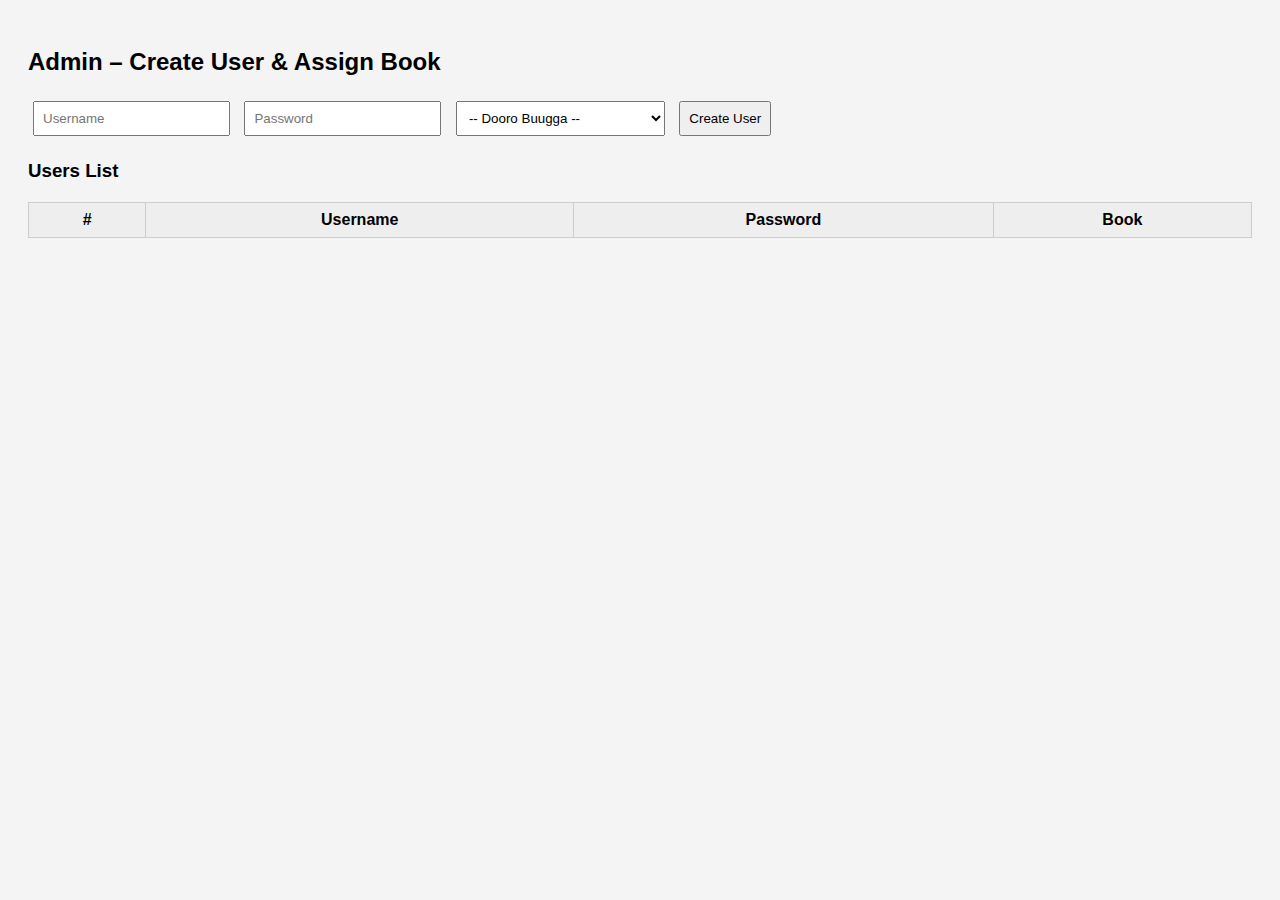
<file: admin.html>
<!DOCTYPE html>
<html lang="en">
<head>
<meta charset="UTF-8">
<title>Admin Panel</title>
<style>
body{font-family:Arial;background:#f4f4f4;padding:20px}
input,select,button{padding:8px;margin:5px}
table{width:100%;border-collapse:collapse;margin-top:20px}
th,td{border:1px solid #ccc;padding:8px}
th{background:#eee}
</style>
</head>
<body>

<h2>Admin – Create User & Assign Book</h2>

<input id="username" placeholder="Username">
<input id="password" placeholder="Password" type="password">

<select id="book">
  <option value="">-- Dooro Buugga --</option>
  <option value="ele-js.pdf">JavaScript</option>
  <option value="the-python-book_compress.pdf">Python</option>
  <option value="Terry Felke-Morris - Basics of Web Design_ HTML5 &_250620_094110.pdf">mastering HTML & CSS</option>
  <option value="css.pdf"> CSS tutorials</option>
  <option value="java_beginner_2005.pdf">JAVA for beginers</option>
  <option value="Beginning Programming With Java For Dummies, 2nd Edition (2005).pdf">JAVA</option>
  <option value="Machine Learning Q and AI (Sebastian Raschka, PhD) (Z-Library).pdf">machine learning & AI</option>
  <option value="OOP in C++ Book_250618_081612.pdf">c++</option>
  <option value="starting-out-with-visual-c-.pdf">c#</option>
  <option value="teach_your_self_java_in_21_days.pdf">Java in 21 days</option>
  <option value="sql-the-complete-reference-third-edition-sep-2009.pdf">SQL the completete refrence</option>
  <option value="ullman_the_complete database system_book.pdf">database system</option>
<option value="info tech assensials.pdf">info tech assensials</option>
</select>

<button onclick="createUser()">Create User</button>

<h3>Users List</h3>
<table>
<thead>
<tr>
<th>#</th>
<th>Username</th>
<th>Password</th>
<th>Book</th>
</tr>
</thead>
<tbody id="usersTable"></tbody>
</table>

<script>
function createUser(){
  const username = document.getElementById("username").value.trim();
  const password = document.getElementById("password").value.trim();
  const book = document.getElementById("book").value;

  if(!username || !password || !book){
    alert("Fadlan dhammaan buuxi");
    return;
  }

  let users = JSON.parse(localStorage.getItem("users")) || [];

  if(users.find(u => u.username === username)){
    alert("User hore ayuu u jiraa");
    return;
  }

  users.push({username,password,book});
  localStorage.setItem("users",JSON.stringify(users));

  document.getElementById("username").value="";
  document.getElementById("password").value="";
  document.getElementById("book").value="";

  showUsers();
}

function showUsers(){
  const users = JSON.parse(localStorage.getItem("users")) || [];
  const tbody = document.getElementById("usersTable");
  tbody.innerHTML="";
  users.forEach((u,i)=>{
    tbody.innerHTML += `
      <tr>
        <td>${i+1}</td>
        <td>${u.username}</td>
        <td>${u.password}</td>
        <td>${u.book}</td>
      </tr>`;
  });
}

showUsers();
</script>

</body>
</html>
</file>
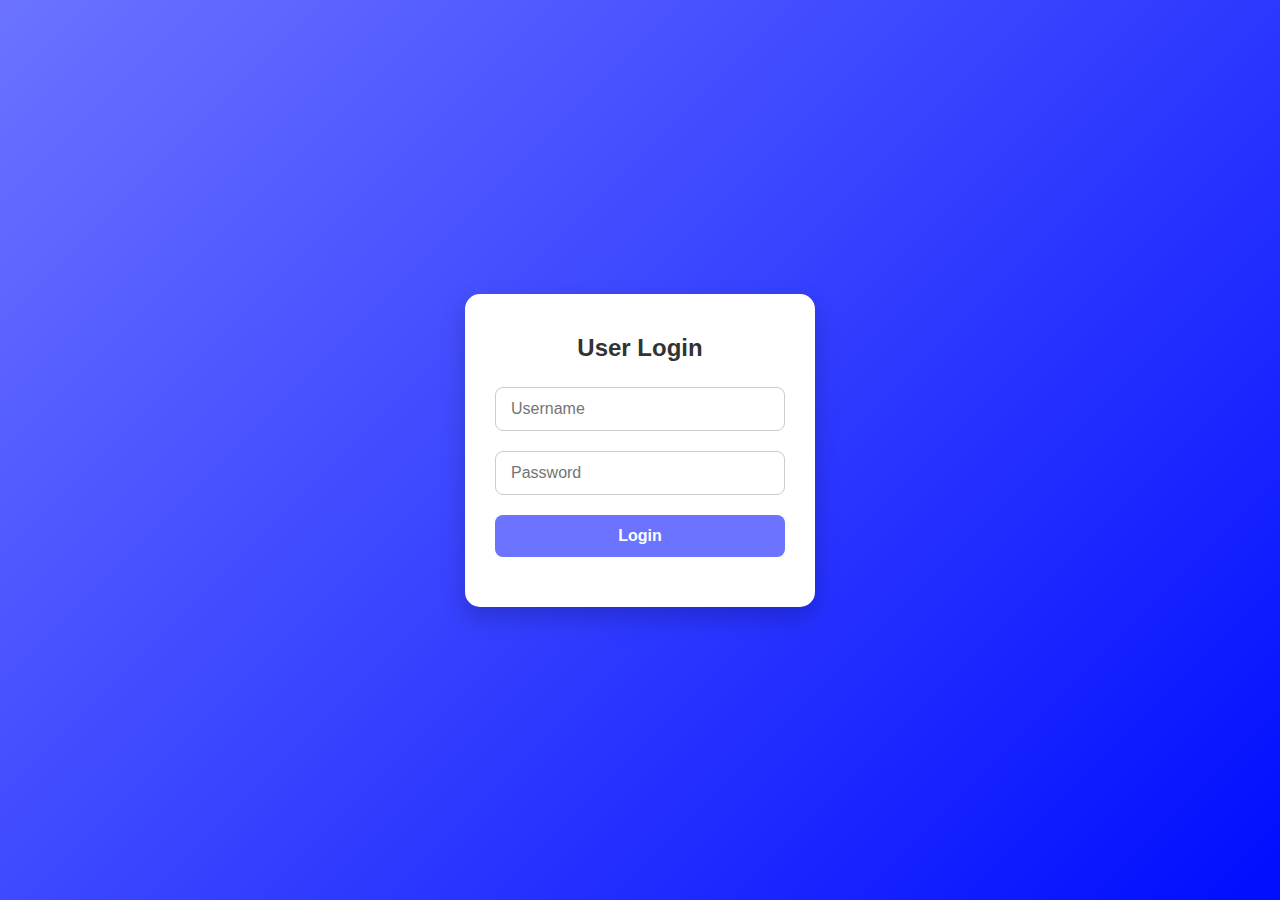
<file: reader.html>
<!DOCTYPE html>
<html lang="en">
<head>
<meta charset="UTF-8">
<title>Book Reader</title>
<style>
body{font-family:Arial;margin:0}
iframe{border:none}
</style>
</head>
<body>


<iframe id="book" width="100%" height="600"></iframe>

<script>
const user = JSON.parse(localStorage.getItem("currentUser"));

if(!user){
  window.location.href="singINform.html";
}else{
  document.getElementById("book").src="buugaagta/" +user.book;
}
</script>

</body>
</html>
</file>
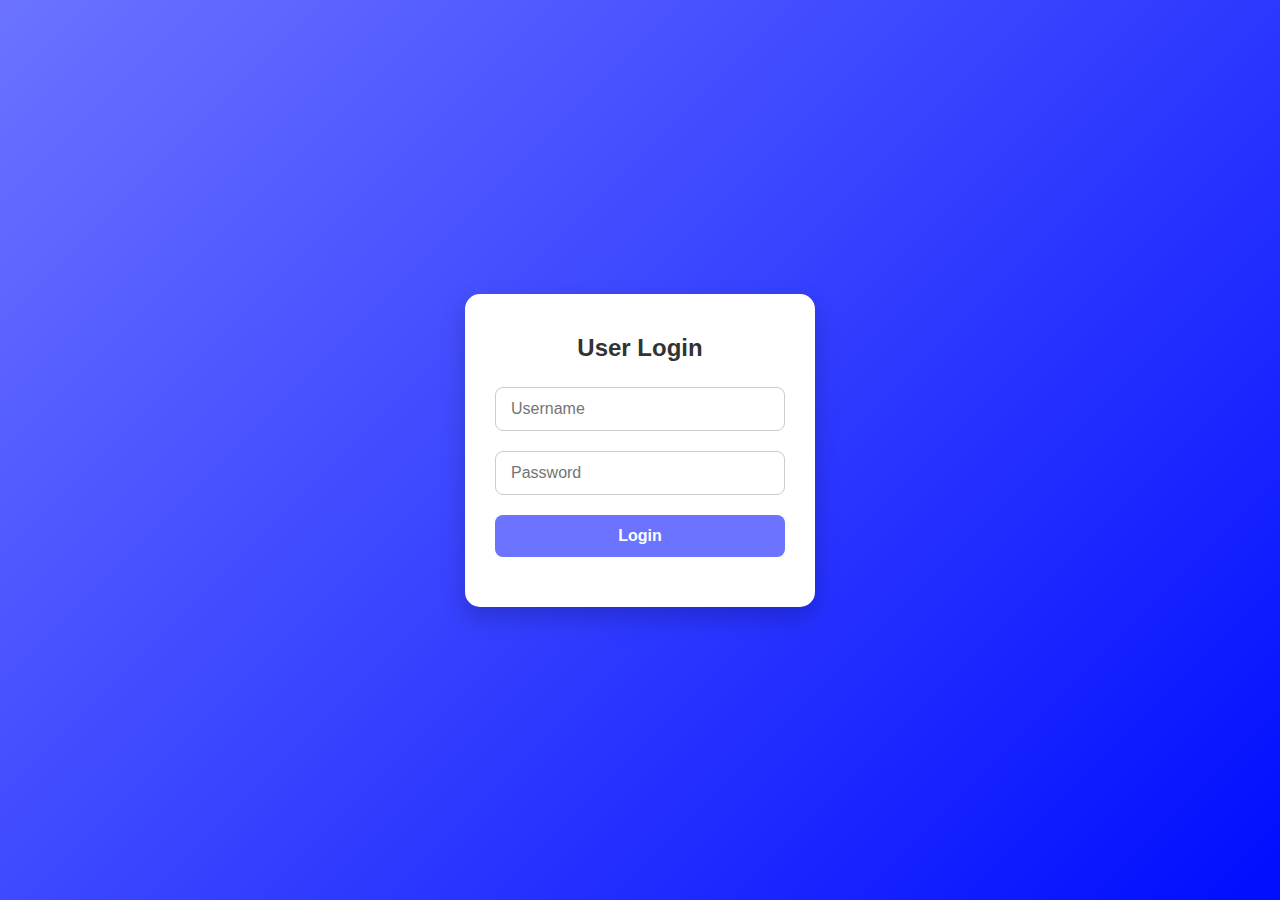
<file: singINform.html>
<!DOCTYPE html>
<html lang="en">
<head>
<meta charset="UTF-8">
<meta name="viewport" content="width=device-width, initial-scale=1.0">
<title>User Login</title>
<style>
  /* Reset some default styles */
  * { box-sizing: border-box; margin: 0; padding: 0; }

  body {
    font-family: 'Segoe UI', Tahoma, Geneva, Verdana, sans-serif;
    background: linear-gradient(135deg, #6b73ff, #000dff);
    height: 100vh;
    display: flex;
    justify-content: center;
    align-items: center;
  }

  .login-container {
    background: #ffffff;
    padding: 40px 30px;
    border-radius: 15px;
    box-shadow: 0 10px 25px rgba(0,0,0,0.2);
    width: 350px;
    text-align: center;
  }

  h2 {
    margin-bottom: 25px;
    color: #333;
    font-weight: 600;
  }

  input {
    width: 100%;
    padding: 12px 15px;
    margin-bottom: 20px;
    border-radius: 8px;
    border: 1px solid #ccc;
    font-size: 16px;
    transition: 0.3s;
  }

  input:focus {
    border-color: #6b73ff;
    box-shadow: 0 0 8px rgba(107, 115, 255, 0.5);
    outline: none;
  }

  button {
    width: 100%;
    padding: 12px;
    background: #6b73ff;
    color: white;
    font-size: 16px;
    font-weight: 600;
    border: none;
    border-radius: 8px;
    cursor: pointer;
    transition: 0.3s;
  }

  button:hover {
    background: #000dff;
  }

  .alert {
    margin-top: 10px;
    color: red;
    font-size: 14px;
  }
</style>
</head>
<body>

<div class="login-container">
  <h2>User Login</h2>

  <input id="user" placeholder="Username">
  <input id="pass" type="password" placeholder="Password">
  <button onclick="login()">Login</button>
  <div class="alert" id="alert"></div>
</div>

<script>
function login(){
  const u = document.getElementById("user").value.trim();
  const p = document.getElementById("pass").value.trim();
  const alertDiv = document.getElementById("alert");

  let users = JSON.parse(localStorage.getItem("users")) || [];
  const found = users.find(x => x.username === u && x.password === p);

  if(found){
    localStorage.setItem("currentUser", JSON.stringify(found));
    window.location.href = "reader.html";
  } else {
    alertDiv.textContent = "Username ama Password ayaa khalad ah!";
  }
}
</script>

</body>
</html>
</file>
